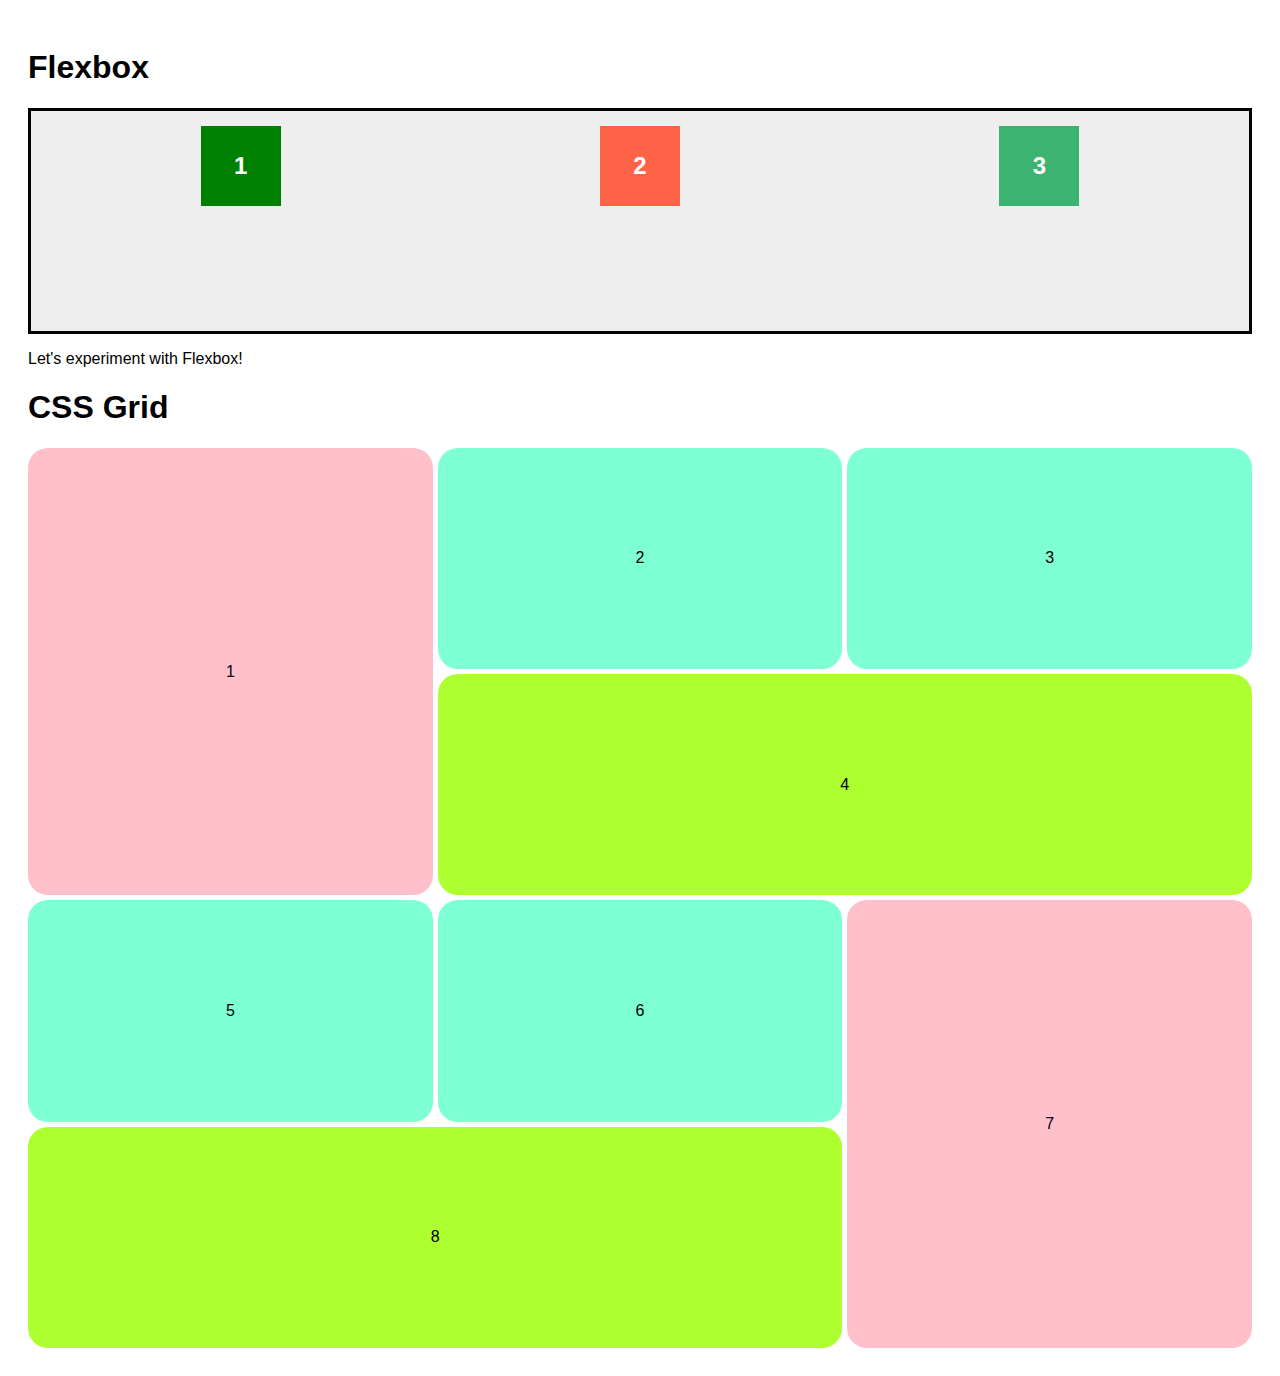
<file: index.html>
<!DOCTYPE html>
<html lang="en">
<head>
  <meta charset="UTF-8">
  <meta name="viewport" content="width=device-width, initial-scale=1.0">
  <title>Practice</title>
  <link rel="stylesheet" href="style.css">
</head>
<body>

  <h1>Flexbox</h1>

  <div class="container">
    <div class="item item-1">1</div>
    <div class="item item-2">2</div>
    <div class="item item-3">3</div>
  </div>

  <p>Let's experiment with Flexbox!</p>
  
  <h1>CSS Grid</h1>

  <div class="container-grid">
    <div class="item-grid item-grid-1">1</div>
    <div class="item-grid item-grid-2">2</div>
    <div class="item-grid item-grid-3">3</div>
    <div class="item-grid item-grid-4">4</div>
    <div class="item-grid item-grid-5">5</div>
    <div class="item-grid item-grid-6">6</div>
    <div class="item-grid item-grid-7">7</div>
    <div class="item-grid item-grid-8">8</div>
  </div>
</body>
</html>
</file>
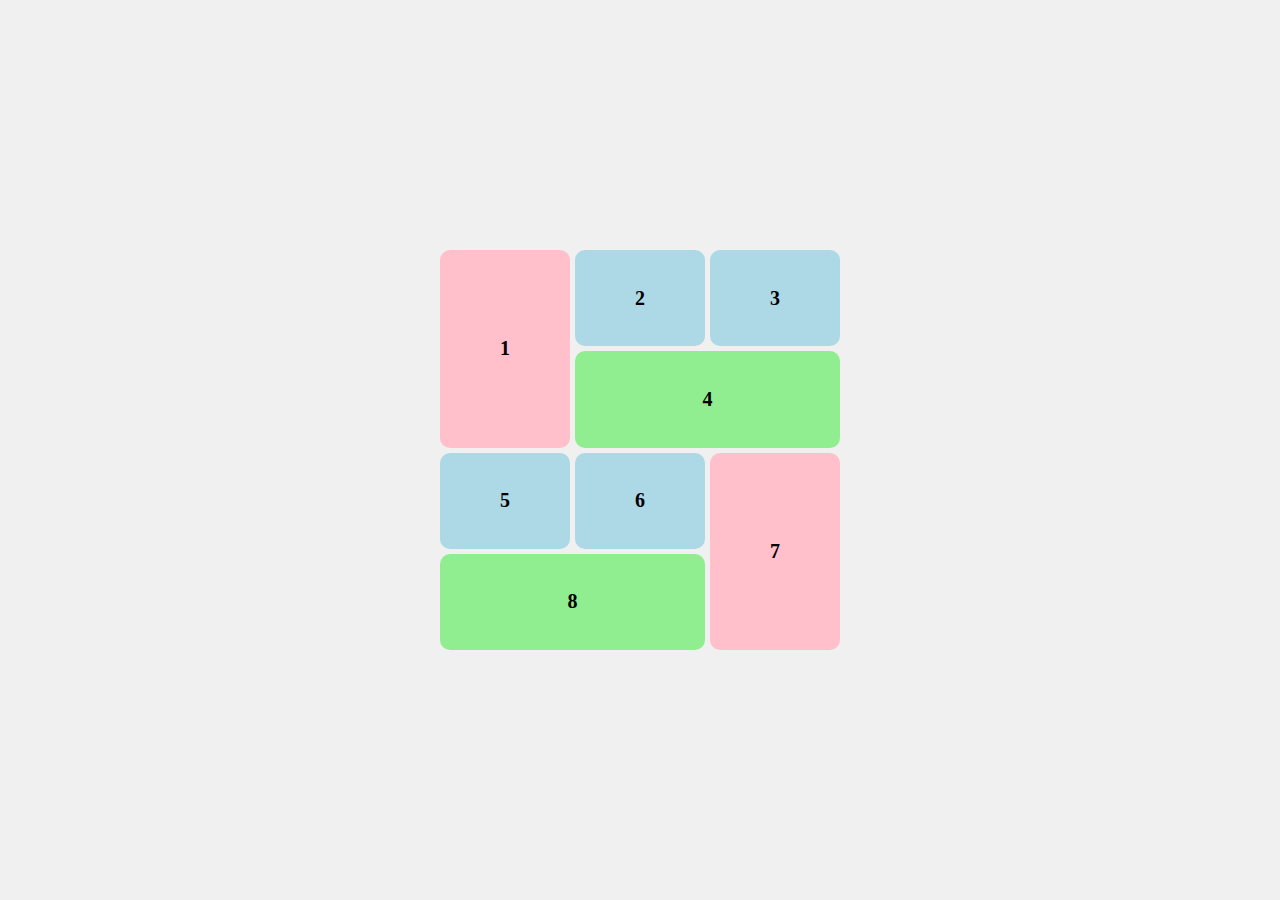
<file: Grid santiago/index.html>
<!DOCTYPE html>
<html lang="es">
<head>
    <meta charset="UTF-8">
    <meta name="viewport" content="width=device-width, initial-scale=1.0">
    <title>Grid Layout</title>
    <link rel="stylesheet" href="styles.css">
</head>
<body>
    <div class="grid-container">
        <div class="grid-item item1">1</div>
        <div class="grid-item item2">2</div>
        <div class="grid-item item3">3</div>
        <div class="grid-item item4">4</div>
        <div class="grid-item item5">5</div>
        <div class="grid-item item6">6</div>
        <div class="grid-item item7">7</div>
        <div class="grid-item item8">8</div>
    </div>
</body>
</html>
</file>
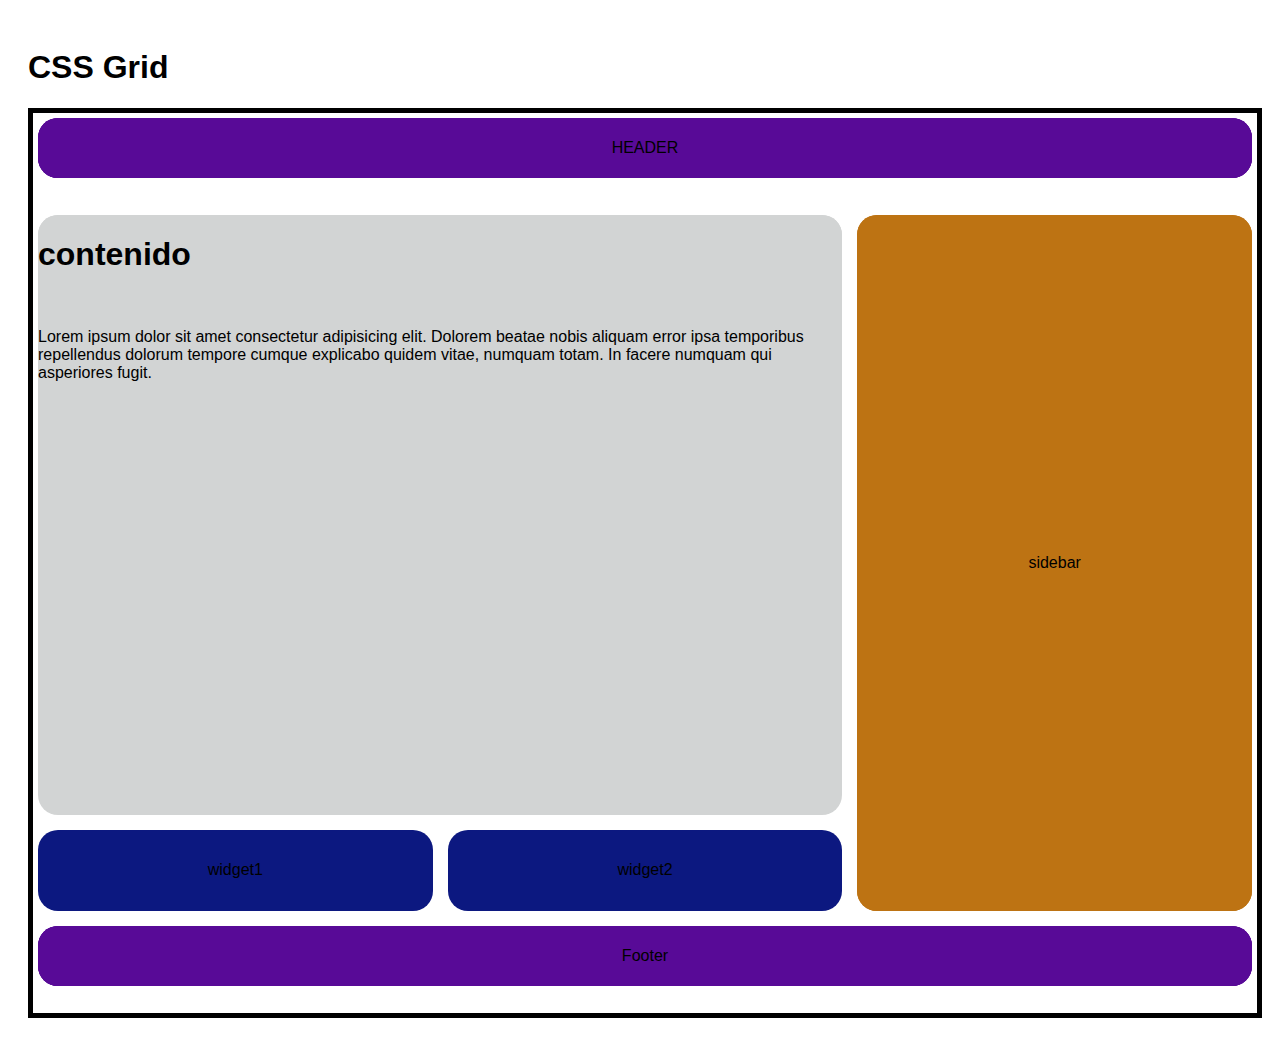
<file: Jorge Guauque/index.html>
<!DOCTYPE html>
<html lang="en">

<head>
  <meta charset="UTF-8">
  <meta name="viewport" content="width=device-width, initial-scale=1.0">
  <title>Practice</title>
  <link rel="stylesheet" href="style.css">
</head>

<body>
    <h1>CSS Grid</h1>

  <div class="conteiner-gride">
    <div class="itemr iitem-1">1</div>
    <div class="itemr iitem-2">2</div>
    <div class="itemr iitem-3">HEADER</div>
    <div class="itemr iitem-4">4</div>
    <div class="itemr iitem-5">
      <h1>contenido</h1>
      <br>
      <p>Lorem ipsum dolor sit amet consectetur adipisicing elit. Dolorem beatae nobis aliquam error ipsa temporibus
        repellendus dolorum tempore cumque explicabo quidem vitae, numquam totam. In facere numquam qui asperiores
        fugit.</p>
    </div>
    <div class="itemr iitem-6">6</div>
    <div class="itemr iitem-7">widget1</div>
    <div class="itemr iitem-8">widget2</div>
    <div class="itemr iitem-9">sidebar</div>
    <div class="itemr iitem-10">10</div>
    <div class="itemr iitem-11">11</div>
    <div class="itemr iitem-12">Footer</div>

  </div>

</body>

</html>
</file>
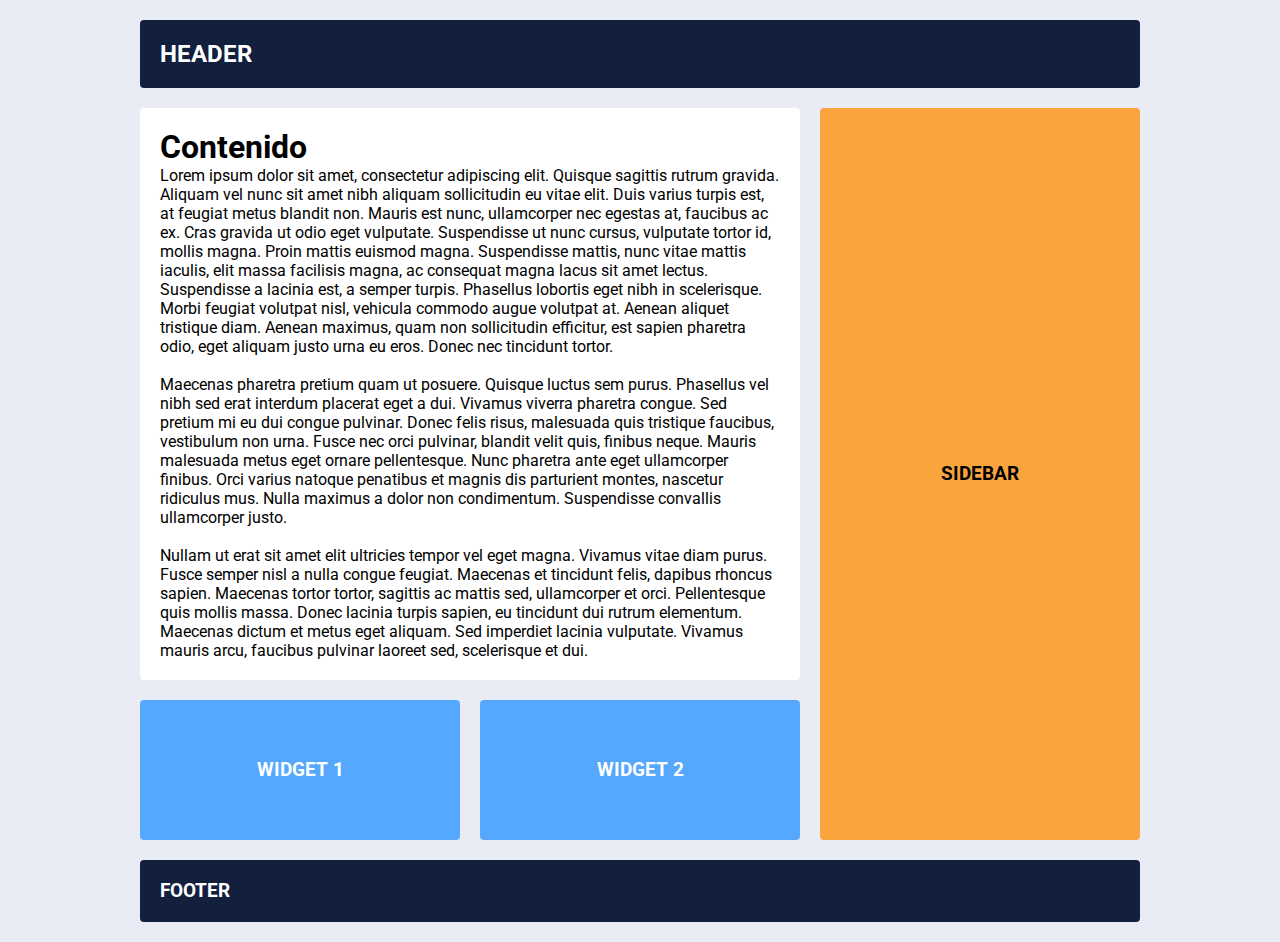
<file: responsive-design/index.html>
<!DOCTYPE html>
<html lang="en">
<head>
	<meta charset="UTF-8">
	<meta name="viewport" content="width=device-width, initial-scale=1.0">
	<meta http-equiv="X-UA-Compatible" content="ie=edge">
	<link href="https://fonts.googleapis.com/css?family=Roboto" rel="stylesheet"> 
	<link rel="stylesheet" href="style.css">
	<title>Layout de Sitio Web con CSS GRID</title>
</head>
<body>
	<div class="contenedor">
		<header class="header">
			<h2>HEADER</h2>
		</header>
		<main class="contenido">
			<h1>Contenido</h1>
			<p>
				Lorem ipsum dolor sit amet, consectetur adipiscing elit. Quisque sagittis rutrum gravida. Aliquam vel nunc sit amet nibh aliquam sollicitudin eu vitae elit. Duis varius turpis est, at feugiat metus blandit non. Mauris est nunc, ullamcorper nec egestas at, faucibus ac ex. Cras gravida ut odio eget vulputate. Suspendisse ut nunc cursus, vulputate tortor id, mollis magna. Proin mattis euismod magna. Suspendisse mattis, nunc vitae mattis iaculis, elit massa facilisis magna, ac consequat magna lacus sit amet lectus. Suspendisse a lacinia est, a semper turpis. Phasellus lobortis eget nibh in scelerisque. Morbi feugiat volutpat nisl, vehicula commodo augue volutpat at. Aenean aliquet tristique diam. Aenean maximus, quam non sollicitudin efficitur, est sapien pharetra odio, eget aliquam justo urna eu eros. Donec nec tincidunt tortor.
				<br><br>

				Maecenas pharetra pretium quam ut posuere. Quisque luctus sem purus. Phasellus vel nibh sed erat interdum placerat eget a dui. Vivamus viverra pharetra congue. Sed pretium mi eu dui congue pulvinar. Donec felis risus, malesuada quis tristique faucibus, vestibulum non urna. Fusce nec orci pulvinar, blandit velit quis, finibus neque. Mauris malesuada metus eget ornare pellentesque. Nunc pharetra ante eget ullamcorper finibus. Orci varius natoque penatibus et magnis dis parturient montes, nascetur ridiculus mus. Nulla maximus a dolor non condimentum. Suspendisse convallis ullamcorper justo.
				<br><br>

				Nullam ut erat sit amet elit ultricies tempor vel eget magna. Vivamus vitae diam purus. Fusce semper nisl a nulla congue feugiat. Maecenas et tincidunt felis, dapibus rhoncus sapien. Maecenas tortor tortor, sagittis ac mattis sed, ullamcorper et orci. Pellentesque quis mollis massa. Donec lacinia turpis sapien, eu tincidunt dui rutrum elementum. Maecenas dictum et metus eget aliquam. Sed imperdiet lacinia vulputate. Vivamus mauris arcu, faucibus pulvinar laoreet sed, scelerisque et dui.
			</p>
		</main>
		<aside class="sidebar">
			<h3>SIDEBAR</h3>
		</aside>
		<div class="widget-1">
			<h3>WIDGET 1</h3>
		</div>
		<div class="widget-2">
			<h3>WIDGET 2</h3>
		</div>
		<footer class="footer">
			<h3>FOOTER</h3>
		</footer>
	</div>
</body>
</html>
</file>
<file: style.css>
body {
  font-family: sans-serif;
  padding: 20px;
}

/* * {
  border: 1px solid red;
} */

.container {
  border: 3px solid black;
  display: flex;
  padding: 10px;
  margin-top: 20px;
  height: 200px;
  justify-content: space-around;
  background-color: #eee; 
}

.item {
  width: 80px;    /* Fixed width */
  height: 80px;   /* Fixed height */
  color: white;
  font-size: 24px;
  font-weight: bold;
  text-align: center;
  line-height: 80px;
  margin: 5px;
}

.item-1 {
  background-color: green;
}
.item-2 {
  background-color: tomato;
}
.item-3 {
  background-color: mediumseagreen;
}

/* CSS grid practice */

.container-grid {
  display: grid;
  grid-template-columns: repeat(3, 1fr);
  grid-template-rows: repeat(4, 1fr);
  width: 100%;
  height: 100vh;
  gap: 5px;
}

.item-grid {
  display: flex;
  align-items: center;
  justify-content: center;
  border-radius: 20px;
}

.item-grid-1 {
    background-color: pink;
    grid-row: 1/3;
    grid-column: 1/2;
}

.item-grid-2 {
  background-color: aquamarine;
  grid-row: 1/2;
  grid-column: 2/3;
}

.item-grid-3 {
  background-color: aquamarine;
  grid-row: 1/2;
  grid-column: 3/4;
}

.item-grid-4 {
  background-color: greenyellow;
  grid-column: 2/4;
  grid-row: 2/3;
}

.item-grid-5 {
  background-color: aquamarine;
  grid-column: 1/2;
  grid-row: 3/4;
}

.item-grid-6 {
  background-color: aquamarine;
  grid-column: 2/3;
  grid-row: 3/4;
}

.item-grid-7 {
  background-color: pink;
  grid-row: 3/5;
  grid-column: 3/4;
}

.item-grid-8 {
  background-color: greenyellow;
  grid-column: 1/3;
  grid-row: 4/5;
}
</file>
<file: Grid santiago/styles.css>
body {
    display: flex;
    justify-content: center;
    align-items: center;
    height: 100vh;
    margin: 0;
    background-color: #f0f0f0;
}

.grid-container {
    display: grid;
    grid-template-columns: repeat(3, 1fr);
    grid-template-rows: repeat(4, 1fr);
    gap: 5px;
    width: 400px;
    height: 400px;
}

.grid-item {
    display: flex;
    justify-content: center;
    align-items: center;
    font-size: 20px;
    font-weight: bold;
    color: black;
    border-radius: 10px;
}

.item1 {
    background-color: pink;
    grid-row: span 2;
}

.item2, .item3, .item5, .item6 {
    background-color: lightblue;
}

.item4, .item8 {
    background-color: lightgreen;
    grid-column: span 2;
}

.item7 {
    background-color: pink;
grid-row: span 2;
}
</file>
<file: Jorge Guauque/style.css>
body {
    font-family: sans-serif;
    padding: 20px;
  }

  .conteiner-gride{
    display: grid;
    grid-template-columns: repeat(3, 1fr);
    grid-template-rows: repeat(4, 1fr);
    width: 100%;
    height: 100vh;
    gap: 5px;
    border:5px solid  ;
  }
  
  .itemr{
    display: flex;
    border-radius: 20px;
    align-items: center;
    justify-content: center;
    margin: 5px;
  
  }
  .iitem-1{
    background-color: rgb(88, 10, 151);
    grid-row: 1/2;
    grid-column: 1/4;
    height: 60px;
  }
  .iitem-2{
    background-color: rgb(88, 10, 151);
    grid-row: 1/2;
    grid-column: 1/4;
    height: 60px;
  }
  .iitem-3{
    background-color: rgb(88, 10, 151);
    grid-row: 1/2;
    grid-column: 1/4;
    height: 60px;
  }
  .iitem-4{
    background-color: rgb(210, 212, 212);
    grid-row: 2/3;
    grid-column: 1/3;
    height: 80px;
  }
  .iitem-5{
    display: block;
    background-color: rgb(210, 212, 212);
    grid-row: 2/3;
    grid-column: 1/3;
    height: 600px;
  }
  .iitem-6{
    background-color: rgb(189, 115, 19);
    grid-row: 2/4;
    grid-column: 3/4;
  }
  .iitem-7{
    background-color: rgb(12, 24, 128);
    grid-row: 3/4;
    grid-column: 1/2;
  }
  .iitem-8{
    background-color: rgb(12, 24, 128);
    grid-row: 3/4;
    grid-column: 2/3;
  }
  .iitem-9{
    background-color: rgb(189, 115, 19);
    grid-row: 2/4;
    grid-column: 3/4;
  }
  .iitem-10{
    background-color: rgb(88, 10, 151);
    grid-row: 4/5;
    grid-column: 1/4;
    height: 60px;
  }
  .iitem-11{
    background-color: rgb(88, 10, 151);
    grid-row: 4/5;
    grid-column: 1/4;
    height: 60px;
  }
  .iitem-12{
    background-color: rgb(88, 10, 151);
    grid-row: 4/5;
    grid-column: 1/4;
    height: 60px;
  }

  /* prueba */
</file>
<file: responsive-design/style.css>
* {
	margin: 0;
	padding: 0;
}

body {
	background: #E9ECF4;
	color: #000;
	font-family: 'Roboto', sans-serif;
}

.contenedor {
	width: 90%;
	max-width: 1000px;
	margin: 20px auto;
	display: grid;
	grid-gap: 20px;
	grid-template-columns: repeat(3, 1fr);
	grid-template-rows: repeat(4, auto);

	grid-template-areas: "header header header"
						 "contenido contenido sidebar"
						 "widget-1 widget-2 sidebar"
						 "footer footer footer";
}

.contenedor > div,
.contenedor .header,
.contenedor .contenido,
.contenedor .sidebar,
.contenedor .footer {
	background: #fff;
	padding: 20px;
	border-radius: 4px;
}

.contenedor .header {
	background: #12203E;
	color: #fff;
	grid-area: header;
}

.contenedor .contenido {
	grid-area: contenido;
}

.contenedor .sidebar {
	grid-column: 3 / 4;
	background: #fAA43D;
	text-align: center;
	display: flex;
	align-items: center;
	justify-content: center;
	min-height: 100px;
	grid-area: sidebar;
}

.contenedor .widget-1,
.contenedor .widget-2 {
	background: #55a8fd;
	color: #fff;
	height: 100px;
	text-align: center;
	display: flex;
	align-items: center;
	justify-content: center;
}

.contenedor .widget-1 {
	grid-area: widget-1;
}

.contenedor .widget-2 {
	grid-area: widget-2;
}

.contenedor .footer {
	background: #12203E;
	color: #fff;
	grid-area: footer;
}

/* Media Queries */

@media screen and (max-width: 760px) {
  .contenedor {
		grid-template-areas: "header header header"
						 "contenido contenido contenido"
						 "sidebar sidebar sidebar"
						 "widget-1 widget-1 widget-2"
						 "footer footer footer";
	}
}

@media screen and (max-width: 400px) {
  .contenedor {
    grid-template-rows: repeat(5, auto);
		grid-template-areas: "header header header"
						 "contenido contenido contenido"
						 "sidebar sidebar sidebar"
						 "widget-1 widget-1 widget-1"
						 "widget-2 widget-2 widget-2"
						 "footer footer footer";
	}
}
</file>
